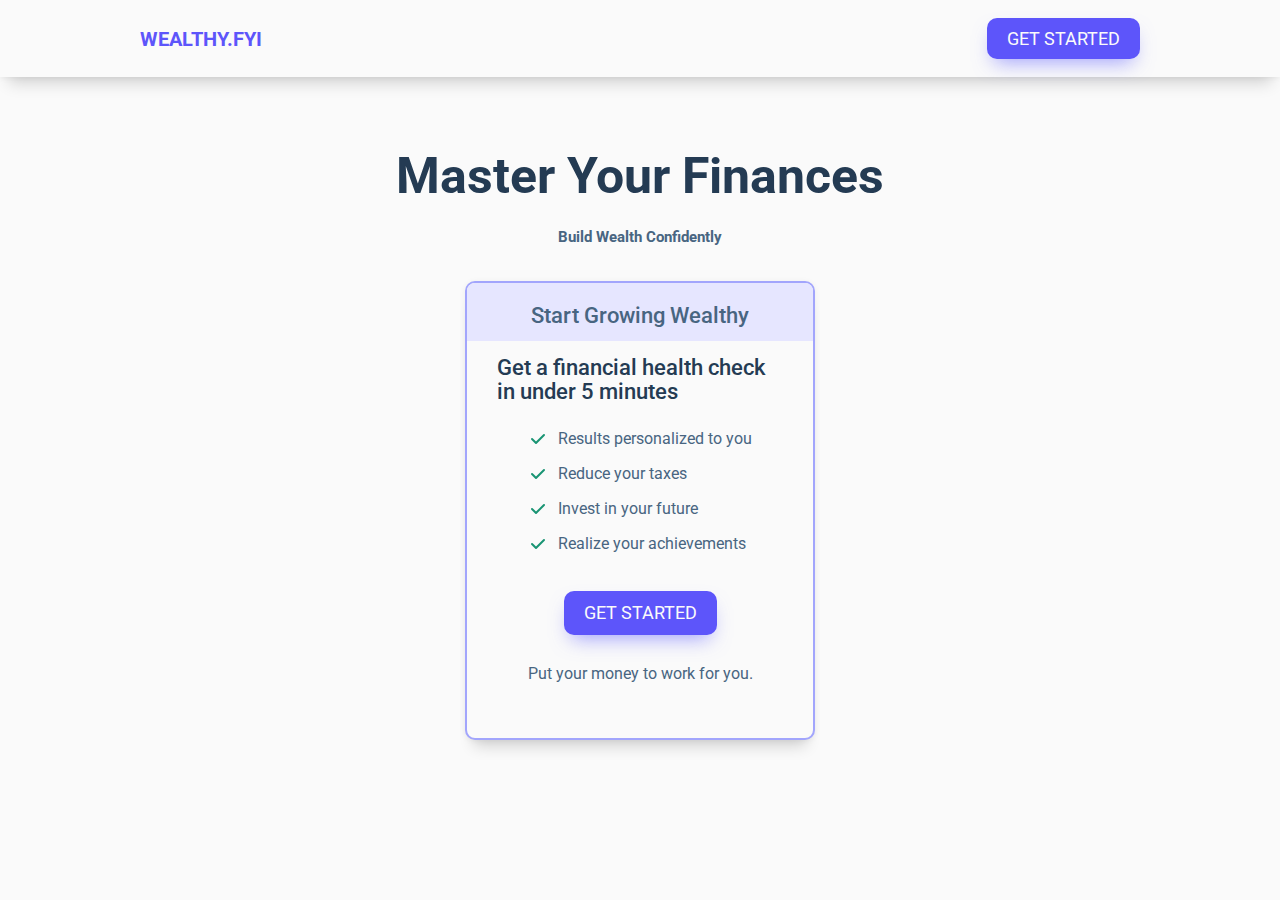
<file: index.html>
<!DOCTYPE html>
<html lang="en">

<head>
  <!-- Global site tag (gtag.js) - Google Analytics -->
  <script async src="https://www.googletagmanager.com/gtag/js?id=G-YDCWB94S9J"></script>
  <script>
    window.dataLayer = window.dataLayer || [];
    function gtag() { dataLayer.push(arguments); }
    gtag('js', new Date());

    gtag('config', 'G-YDCWB94S9J');
  </script>
  <meta charset="UTF-8">
  <meta name="viewport" content="width=device-width, initial-scale=1.0">
  <title>Wealthy.fyi | Become wealthy</title>
  <link rel="preconnect" href="https://fonts.gstatic.com">
  <link href="https://fonts.googleapis.com/css2?family=Roboto:wght@400;500;700&display=swap" rel="stylesheet">
  <link rel="stylesheet" href="css/index.css">
</head>

<body>
  <div class="container">

    <header class="header">
      <div class="header__content">
        <a href="index.html" class="title">Wealthy.fyi</a>
        <a href="financialcheckup.html" class="button header__cta">Get started</a>
      </div>
    </header> <!-- /header -->

    <article class="content">

      <div class="hero">
        <h1 class="hero__title">Master Your Finances</h1>
        <h2 class="hero__subheading">Build Wealth Confidently</h2>
      </div>

<!--       <p class="intro intro--1">Whether you're early in your career or a career veteran, we can help you feel more
        confident
        in your financial decisions.</p>
      <p class="intro intro--2">Answer some easy questions about your personal finance journey and
        receive personalized recommendations on how to improve - absolutely free.</p>
 -->
      <div class="card-container">
        <section class="card" card-type="call-to-action">

          <header class="card__header">
            <h1 class="card__title" card-type="call-to-action">Start growing wealthy</h1>
          </header>

          <div class="card__text" >
            <h2 class="card__subtitle" card-type="call-to-action">Get a financial health check in under 5 minutes</h2>
            <ul class="card__text-list">
              <li>
                <svg class="check-icon" xmlns="http://www.w3.org/2000/svg" viewBox="0 0 20 20" fill="currentColor">
                  <path fill-rule="evenodd" d="M16.707 5.293a1 1 0 010 1.414l-8 8a1 1 0 01-1.414 0l-4-4a1 1 0 011.414-1.414L8 12.586l7.293-7.293a1 1 0 011.414 0z" clip-rule="evenodd" />
                </svg>
                Results personalized to you</li>
              <li>
                <svg class="check-icon" xmlns="http://www.w3.org/2000/svg" viewBox="0 0 20 20" fill="currentColor">
                  <path fill-rule="evenodd" d="M16.707 5.293a1 1 0 010 1.414l-8 8a1 1 0 01-1.414 0l-4-4a1 1 0 011.414-1.414L8 12.586l7.293-7.293a1 1 0 011.414 0z" clip-rule="evenodd" />
                </svg>
                Reduce your taxes</li>
              <li>
                <svg class="check-icon" xmlns="http://www.w3.org/2000/svg" viewBox="0 0 20 20" fill="currentColor">
                  <path fill-rule="evenodd" d="M16.707 5.293a1 1 0 010 1.414l-8 8a1 1 0 01-1.414 0l-4-4a1 1 0 011.414-1.414L8 12.586l7.293-7.293a1 1 0 011.414 0z" clip-rule="evenodd" />
                </svg>
                Invest in your future</li>
              <li>
                <svg class="check-icon" xmlns="http://www.w3.org/2000/svg" viewBox="0 0 20 20" fill="currentColor">
                  <path fill-rule="evenodd" d="M16.707 5.293a1 1 0 010 1.414l-8 8a1 1 0 01-1.414 0l-4-4a1 1 0 011.414-1.414L8 12.586l7.293-7.293a1 1 0 011.414 0z" clip-rule="evenodd" />
                </svg>
                Realize your achievements</li>
            </ul>
            <div class="card__cta">
              <a href="financialcheckup.html" class="button ">Get started</a>
              <p class="card__cta--subheading">Put your money to work for you.</p>
            </div>
          </div>

        </section>
      </div>

      <section class="faqs" hidden>
        <header class="text-header">
          <h2>Frequently asked questions</h2>
        </header>
        <div class="faq">
          <h3 class="faq__question">Can anyone be wealthy?</h3>
          <p class="faq__answer">Lorem ipsum dolor sit amet, consectetur adipisicing elit. Illo quaerat labore totam. Soluta in ab nihil illum omnis, beatae ratione architecto debitis ex suscipit magnam, laborum exercitationem sequi molestiae fugiat.</p>
        </div>
        <div class="faq">
          <h3 class="faq__question">Can anyone be wealthy?</h3>
          <p class="faq__answer">Lorem ipsum dolor sit amet, consectetur adipisicing elit. Illo quaerat labore totam. Soluta in ab nihil illum omnis, beatae ratione architecto debitis ex suscipit magnam, laborum exercitationem sequi molestiae fugiat.</p>
        </div>
        <div class="faq">
          <h3 class="faq__question">Can anyone be wealthy?</h3>
          <p class="faq__answer">Lorem ipsum dolor sit amet, consectetur adipisicing elit. Illo quaerat labore totam. Soluta in ab nihil illum omnis, beatae ratione architecto debitis ex suscipit magnam, laborum exercitationem sequi molestiae fugiat.</p>
        </div>
      </section>
    </article> <!-- main content margin -->
  </div>

</body>

</html>
</file>
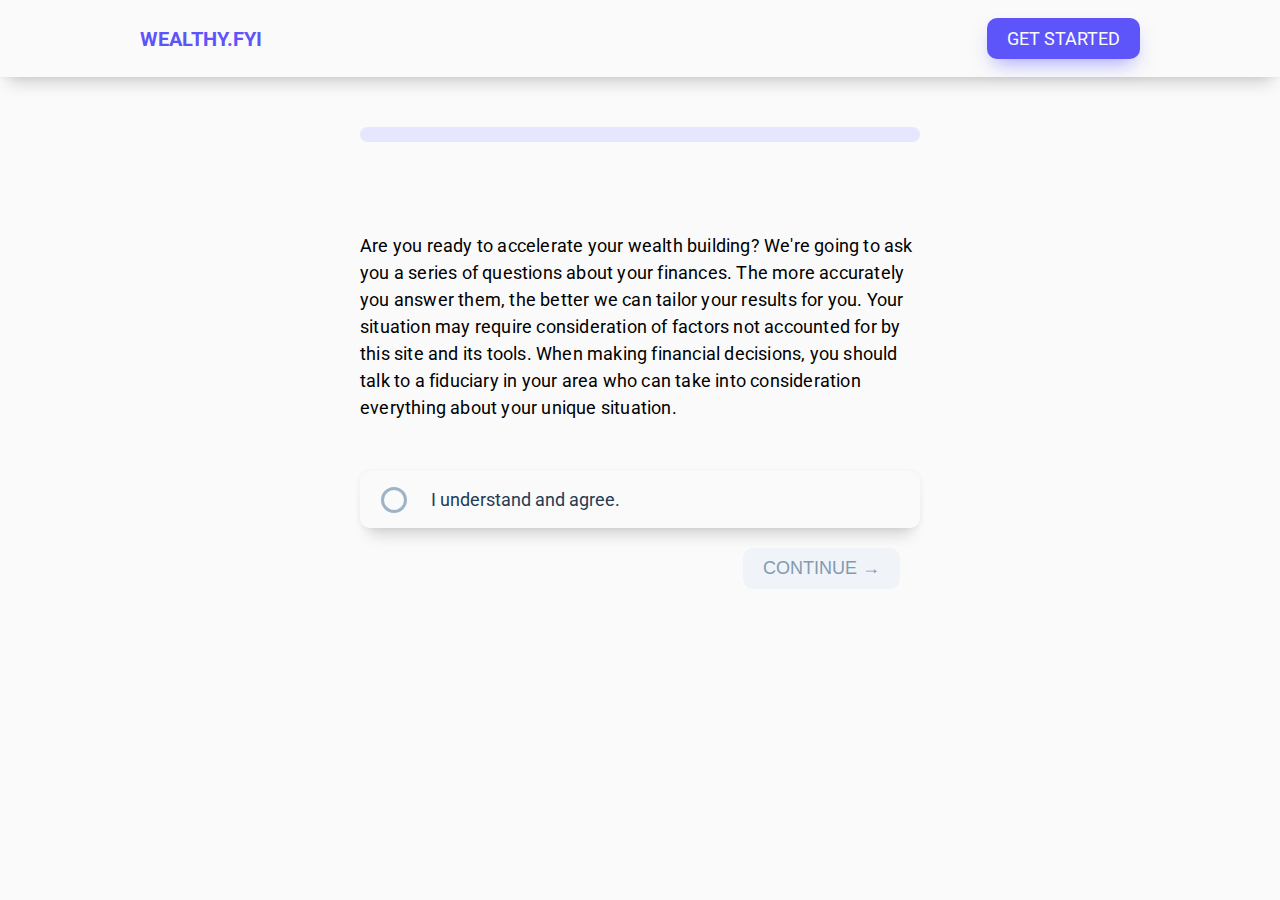
<file: financialcheckup.html>
<!DOCTYPE html>
<html lang="en">

<head>
	<!-- Global site tag (gtag.js) - Google Analytics -->
	<script async src="https://www.googletagmanager.com/gtag/js?id=G-YDCWB94S9J"></script>
	<script>
	window.dataLayer = window.dataLayer || [];
	function gtag() { dataLayer.push(arguments); }
	gtag('js', new Date());

	gtag('config', 'G-YDCWB94S9J');
	</script>
	<meta charset="UTF-8">
	<link rel="preconnect" href="https://fonts.gstatic.com">
	<link href="https://fonts.googleapis.com/css2?family=Roboto:wght@400;500;700&display=swap" rel="stylesheet">
	<meta name="viewport" content="width=device-width, initial-scale=1.0">
	<title>Wealthy.fyi | Financial Health Analyzer</title>
	<link rel="stylesheet" href="css/survey.css">
</head>

<body>
	<div class="container">
		<header class="header">
      <div class="header__content">
        <a href="index.html" class="title">Wealthy.fyi</a>
        <a href="financialcheckup.html" class="button header__cta">Get started</a>
      </div>
    </header> <!-- /header -->
		<progress-bar progress='0%'></progress-bar>
		<form action="#" class="form" id="checkup__form--container">
		</form>
	</div>
	<script src="js/financial-health-analyzer.js"></script>
	<script src="js/components/progressbar.js"></script>
</body>

</html>
</file>
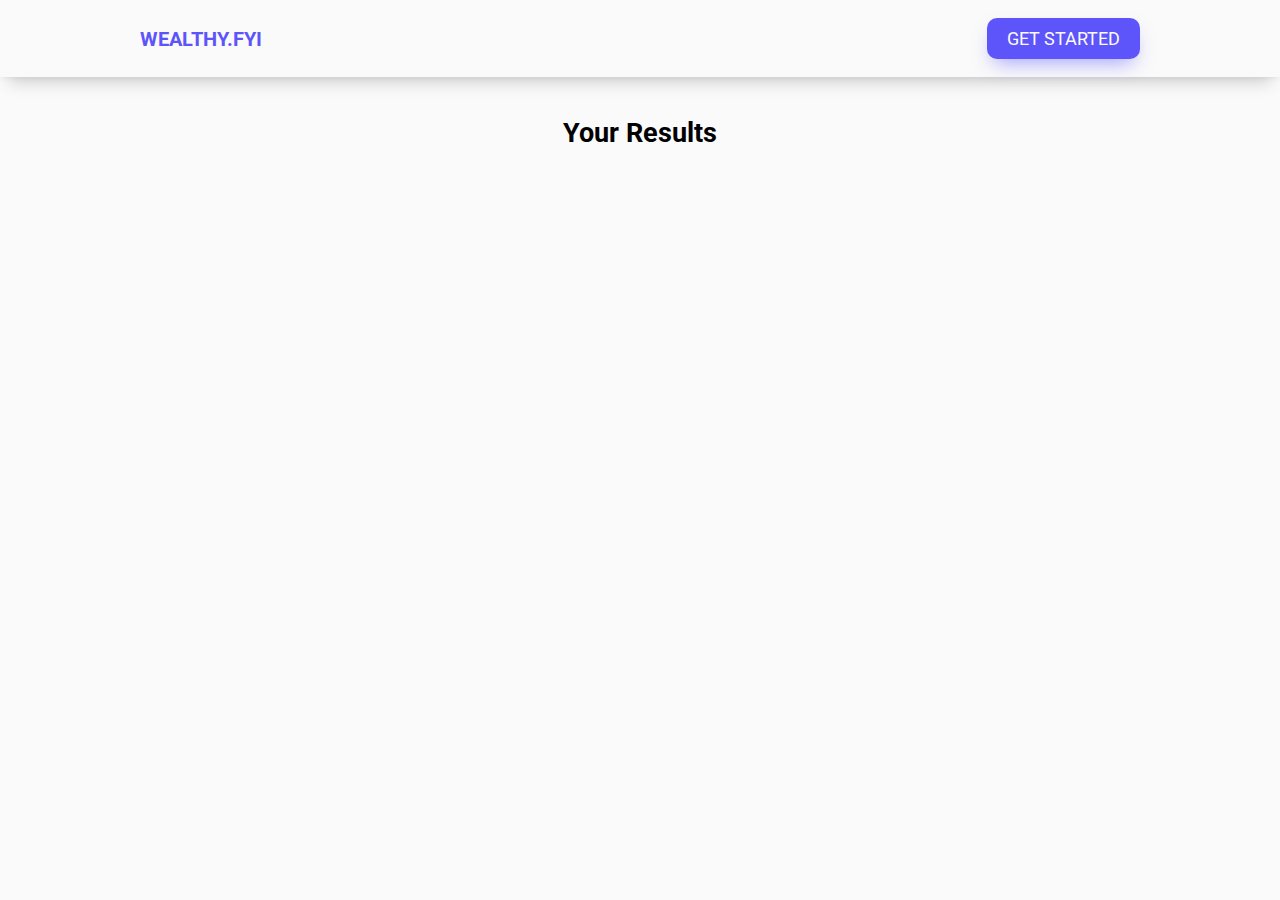
<file: results.html>
<!DOCTYPE html>
<html lang="en">

<head>
    <!-- Global site tag (gtag.js) - Google Analytics -->
    <script async src="https://www.googletagmanager.com/gtag/js?id=G-YDCWB94S9J"></script>
    <script>
        window.dataLayer = window.dataLayer || [];
        function gtag() { dataLayer.push(arguments); }
        gtag('js', new Date());

        gtag('config', 'G-YDCWB94S9J');
    </script>
    <meta charset="UTF-8">
    <meta name="viewport" content="width=device-width, initial-scale=1.0">
    <link rel="preconnect" href="https://fonts.gstatic.com">
    <link href="https://fonts.googleapis.com/css2?family=Roboto:wght@400;500;700&display=swap" rel="stylesheet">
    <link rel="stylesheet" href="css/results.css">
    <title>Results</title>
</head>

<body>
    <div class="container">
        <header class="header">
            <div class="header__content">
                <a href="index.html" class="title">Wealthy.fyi</a>
                <a href="financialcheckup.html" class="button header__cta">Get started</a>
            </div>
        </header> <!-- /header -->
        <div class=page>
            <h1 class="results-title">
                Your Results
            </h1>
            <div class="results-content" id="results">
            </div>
        </div>
        <footer>
            <!--
                    <a href="https://www.wealthy.fyi/"><img src="images/logo" alt="Wealthy.fyi logo"></a>
                -->
        </footer>
    </div>
    <script src="js/results.js"></script>
</body>

</html>
</file>
<file: css/index.css>
:root{--color__primary--50: #E6E6FF;--color__primary--100: #C4C6FF;--color__primary--200: #A2A5FC;--color__primary--300: #8888FC;--color__primary--400: #7069FA;--color__primary--500: #5D55FA;--color__primary--600: #4D3DF7;--color__primary--700: #3525E6;--color__primary--800: #1D0EBE;--color__primary--900: #0C008C;--color__primary: #5D55FA;--color__primary--light: #A2A5FC;--color__primary--dark: #1D0EBE;--color__secondary--50: #EFFCF6;--color__secondary--100: #C6F7E2;--color__secondary--200: #8EEDC7;--color__secondary--300: #65D6AD;--color__secondary--400: #3EBD93;--color__secondary--500: #27AB83;--color__secondary--600: #199473;--color__secondary--700: #147D64;--color__secondary--800: #0C6B58;--color__secondary--900: #014D40;--color__secondary: #27AB83;--color__secondary--light: #8EEDC7;--color__secondary--dark: #0C6B58;--color__gray--50: #F0F4F8;--color__gray--100: #D9E2EC;--color__gray--200: #BCCCDC;--color__gray--300: #9FB3C8;--color__gray--400: #829AB1;--color__gray--500: #627D98;--color__gray--600: #486581;--color__gray--700: #334E68;--color__gray--800: #243B53;--color__white: #FAFAFA;--color__black: #102A43}*{padding:0;margin:0;box-sizing:border-box}html{font-size:62.5%}@media only screen and (max-width: 75em){html{font-size:56.25%}}@media only screen and (max-width: 56.25em){html{font-size:50%}}@media only screen and (min-width: 112.5em){html{font-size:75%}}body{font-family:"Roboto",sans-serif;background:#243b53}.button{background:#fafafa;box-shadow:rgba(0,0,0,.06) 0 .1rem .6rem 0,rgba(0,0,0,.16) 0 1.5rem 1.5rem -0.9rem;border-radius:10px;border:1px solid rgba(136,136,252,0);transition:box-shadow .2s,border .2s;color:#243b53;text-decoration:none;color:#fafafa;display:inline-block;padding:1rem 2rem;margin:7px 0;font-size:1.8rem;text-transform:uppercase;border-radius:10px;background:#5d55fa;box-shadow:rgba(136,136,252,.8) 0px 10px 20px -7px;transition:all .2s ease-in;border:none}.button:link,.button:visited{color:#243b53;text-decoration:none;color:#fafafa}.button:focus{outline:none}.button:disabled{border:none;box-shadow:none;background:#f0f4f8;color:#829ab1}.card{display:flex;flex-direction:column;align-items:flex-start;background:#fafafa;box-shadow:rgba(0,0,0,.06) 0 .1rem .6rem 0,rgba(0,0,0,.16) 0 1.5rem 1.5rem -0.9rem;border-radius:10px;border:1px solid rgba(136,136,252,0);transition:box-shadow .2s,border .2s;color:#243b53;text-decoration:none;margin:2.5rem 0 3.5rem;flex:1 1;width:100%;padding-top:2rem}.card[card-type=warn]{border-left:5px solid #ffeb3b;border-top-left-radius:5px;border-bottom-left-radius:5px}.card[card-type=check]{border-left:5px solid #27ab83;border-top-left-radius:5px;border-bottom-left-radius:5px}.card[card-type=call-to-action]{color:#243b53;text-decoration:none;border:2px solid #a2a5fc;overflow:hidden;max-width:35rem;padding-top:0}.card[card-type=call-to-action] .card__text{display:flex;flex-direction:column;align-items:center}.card[card-type=call-to-action] .card__header{align-self:stretch;padding:2rem 0 1.3rem 0;background-color:#e6e6ff}.card__header{display:flex;flex-flow:row nowrap;align-items:center}.card__header-text-container{display:flex;flex-direction:column;margin-left:1rem}.card__title{font-weight:400;color:#486581;font-size:2rem}.card__title[card-type=call-to-action]{color:#486581;font-weight:500;font-size:2.2rem;text-transform:capitalize;margin:0 auto}.card__subtitle{color:#102a43;font-weight:500;font-size:2rem}.card__subtitle[card-type=call-to-action]{color:#243b53;font-weight:500;font-size:2.2rem}.card__icon{width:48px;height:48px;margin-left:2.2rem}.card__image{height:140px;width:140px;background:#fafafa;box-shadow:rgba(0,0,0,.06) 0 .1rem .6rem 0,rgba(0,0,0,.16) 0 1.5rem 1.5rem -0.9rem;border-radius:10px;border:1px solid rgba(136,136,252,0);transition:box-shadow .2s,border .2s;position:relative;align-self:center}.card__text{font-weight:400;font-size:1.6rem;margin:1.5rem 3rem 2.2rem;color:#486581;line-height:2.4rem}.card__text-list{list-style:none}.card__text-list li{margin:1.5rem 0 0 0}.card__cta{font-weight:400;font-size:1.6rem;color:#486581;text-align:center;margin:3rem auto 3rem auto;display:flexbox;flex-direction:row;align-self:center}.card__cta--subheading{margin-top:2rem}.hero{margin:1rem auto}.hero__title{margin:6rem 0 2.3rem 0;font-size:5rem;text-align:center;color:#243b53;text-decoration:none}@media only screen and (max-width: 37.5em){.hero__title{font-size:3.1rem;margin:6rem 0 2rem 0}}.hero__subheading{color:#243b53;text-decoration:none;color:#486581;text-align:center}@media only screen and (max-width: 37.5em){.hero__subheading{font-size:1.8rem;font-weight:500}}.hero__text-container{display:flex;flex-direction:column}.hero__text{color:#243b53;text-decoration:none;font-size:2.2rem;margin:10px 0;text-align:left}@media only screen and (max-width: 37.5em){.hero__text{font-size:2.2rem}}.hero__cta{margin:1rem auto}.quote{background:#fafafa;box-shadow:rgba(0,0,0,.06) 0 .1rem .6rem 0,rgba(0,0,0,.16) 0 1.5rem 1.5rem -0.9rem;border-radius:10px;border:1px solid rgba(136,136,252,0);transition:box-shadow .2s,border .2s;display:grid;grid-template:1fr 1fr/1fr 10fr 1fr;padding:20px}.quote__left-icon{font-size:30px;grid-column:1/2;grid-row:1/2}.quote__right-icon{font-size:30px;grid-column:3/4;grid-row:2/3;align-self:end}.quote__content{align-self:center;font-size:2.4rem;grid-row:1/3}.header{width:100vw;background:#fafafa;box-shadow:rgba(0,0,0,.06) 0 .1rem .6rem 0,rgba(0,0,0,.16) 0 1.5rem 1.5rem -0.9rem;border-radius:10px;border:1px solid rgba(136,136,252,0);transition:box-shadow .2s,border .2s;border-radius:0;font-size:1.8rem;justify-content:space-between;text-transform:uppercase;display:flex;align-items:center;padding:1rem 2rem;margin:0 1rem;position:sticky;top:0;z-index:2}.header__content{width:100%;max-width:1000px;margin:0 auto;display:flex;justify-content:space-between;align-items:center}.title{color:#5d55fa;font-size:2rem;font-weight:700;text-decoration:none}body{background:#fafafa}.container{display:flex;flex-direction:column;align-items:center;max-width:1000px;margin:0 auto}.content{color:#243b53;text-decoration:none;margin:0 7%;display:flex;flex-direction:column;align-items:center}.card-container{display:flex;flex-direction:row wrap;justify-content:space-between}@media only screen and (max-width: 37.5em){.card-container{flex-direction:column}}li{display:flex;align-items:center;line-height:2rem}li:first-of-type{margin-top:2.5rem}.check-icon{width:20px;margin:0 1rem 0 0;color:#199473}.faqs{margin:6rem 0 4rem 0;max-width:100ch}.faqs h2{font-size:2.2rem;font-weight:700;color:#486581}.faq{margin:4rem 0}.faq__question{font-size:1.8rem;font-weight:700;margin-bottom:1rem;color:#627d98}.faq__answer{font-size:1.6rem;line-height:2.4rem;color:#627d98}
</file>
<file: css/survey.css>
:root{--color__primary--50: #E6E6FF;--color__primary--100: #C4C6FF;--color__primary--200: #A2A5FC;--color__primary--300: #8888FC;--color__primary--400: #7069FA;--color__primary--500: #5D55FA;--color__primary--600: #4D3DF7;--color__primary--700: #3525E6;--color__primary--800: #1D0EBE;--color__primary--900: #0C008C;--color__primary: #5D55FA;--color__primary--light: #A2A5FC;--color__primary--dark: #1D0EBE;--color__secondary--50: #EFFCF6;--color__secondary--100: #C6F7E2;--color__secondary--200: #8EEDC7;--color__secondary--300: #65D6AD;--color__secondary--400: #3EBD93;--color__secondary--500: #27AB83;--color__secondary--600: #199473;--color__secondary--700: #147D64;--color__secondary--800: #0C6B58;--color__secondary--900: #014D40;--color__secondary: #27AB83;--color__secondary--light: #8EEDC7;--color__secondary--dark: #0C6B58;--color__gray--50: #F0F4F8;--color__gray--100: #D9E2EC;--color__gray--200: #BCCCDC;--color__gray--300: #9FB3C8;--color__gray--400: #829AB1;--color__gray--500: #627D98;--color__gray--600: #486581;--color__gray--700: #334E68;--color__gray--800: #243B53;--color__white: #FAFAFA;--color__black: #102A43}*{padding:0;margin:0;box-sizing:border-box}html{font-size:62.5%}@media only screen and (max-width: 75em){html{font-size:56.25%}}@media only screen and (max-width: 56.25em){html{font-size:50%}}@media only screen and (min-width: 112.5em){html{font-size:75%}}body{font-family:"Roboto",sans-serif;background:#243b53}.button{background:#fafafa;box-shadow:rgba(0,0,0,.06) 0 .1rem .6rem 0,rgba(0,0,0,.16) 0 1.5rem 1.5rem -0.9rem;border-radius:10px;border:1px solid rgba(136,136,252,0);transition:box-shadow .2s,border .2s;color:#243b53;text-decoration:none;color:#fafafa;display:inline-block;padding:1rem 2rem;margin:7px 0;font-size:1.8rem;text-transform:uppercase;border-radius:10px;background:#5d55fa;box-shadow:rgba(136,136,252,.8) 0px 10px 20px -7px;transition:all .2s ease-in;border:none}.button:link,.button:visited{color:#243b53;text-decoration:none;color:#fafafa}.button:focus{outline:none}.button:disabled{border:none;box-shadow:none;background:#f0f4f8;color:#829ab1}.form{display:flex;flex-direction:column}.form__header{font-size:2.5rem;letter-spacing:.02rem;margin:6rem 0 3rem}.form__radio-group{border:none}.form__radio-input{display:none}.form__radio-label{background:#fafafa;box-shadow:rgba(0,0,0,.06) 0 .1rem .6rem 0,rgba(0,0,0,.16) 0 1.5rem 1.5rem -0.9rem;border-radius:10px;border:1px solid rgba(136,136,252,0);transition:box-shadow .2s,border .2s;color:#243b53;text-decoration:none;position:relative;margin-top:2rem;display:block;padding:1.7rem;padding-left:7rem;text-align:left;font-size:1.8rem;border-radius:10px;transition:all .3s}.form__radio-label:focus{outline:none}.form__radio-label::before{content:"";height:20px;width:20px;border-radius:50%;position:absolute;position:absolute;top:50%;transform:translate(0, -50%);left:20px;border:3px solid #9fb3c8;transition:border .2s}.form__radio-label::after{position:absolute;top:50%;transform:translate(0, -50%);content:"";border-radius:50%;position:absolute;background:#9fb3c8;opacity:0;transition:opacity .2s;height:14px;width:14px;left:26px}.form__radio-input:checked+.form__radio-label{box-shadow:rgba(93,85,250,.12) 0 .1rem .5rem 0,rgba(93,85,250,.24) 0 1rem 1rem -0.45rem;border:1px solid #a2a5fc;background-color:#e6e6ff;color:#3b329a;border-radius:10px}.form__radio-input:checked+.form__radio-label::before{border:3px solid #5d55fa}.form__radio-input:checked+.form__radio-label::after{opacity:1;background:#5d55fa}.form__text,.form__number{position:relative}.form__text-input,.form__number-input{background:#fafafa;box-shadow:rgba(0,0,0,.06) 0 .1rem .6rem 0,rgba(0,0,0,.16) 0 1.5rem 1.5rem -0.9rem;border-radius:10px;border:1px solid rgba(136,136,252,0);transition:box-shadow .2s,border .2s;color:#243b53;text-decoration:none;outline:none;display:block;width:100%;margin-top:1rem;padding:1rem;padding-top:2rem;padding-left:2rem;text-align:left;font-size:1.8rem;border-radius:10px}.form__text-input::placeholder,.form__number-input::placeholder{color:#243b53;text-decoration:none;opacity:0}.form__text-input:focus,.form__number-input:focus{box-shadow:rgba(93,85,250,.12) 0 .1rem .5rem 0,rgba(93,85,250,.24) 0 1rem 1rem -0.45rem;border:1px solid #a2a5fc;background-color:#e6e6ff;color:#3b329a}.form__text-input:focus::placeholder,.form__number-input:focus::placeholder{color:#3b329a;opacity:.75;transition:opacity .2s ease .1s}.form__text-input:focus+.form__text-label,.form__text-input:focus+.form__number-label,.form__text-input:not(:placeholder-shown)+.form__text-label,.form__text-input:not(:placeholder-shown)+.form__number-label,.form__number-input:focus+.form__text-label,.form__number-input:focus+.form__number-label,.form__number-input:not(:placeholder-shown)+.form__text-label,.form__number-input:not(:placeholder-shown)+.form__number-label{transform:translateY(-1.6rem);font-size:1.4rem;opacity:.8}.form__text-label,.form__number-label{color:#243b53;text-decoration:none;position:absolute;transition:color 200ms cubic-bezier(0, 0, 0.2, 1) 0ms,transform 200ms cubic-bezier(0, 0, 0.2, 1) 0ms;top:45%;left:2rem;transform-origin:top left;padding:0;font-size:1.8rem;pointer-events:none}.form__checkbox-input{display:none}.form__checkbox-label{background:#fafafa;box-shadow:rgba(0,0,0,.06) 0 .1rem .6rem 0,rgba(0,0,0,.16) 0 1.5rem 1.5rem -0.9rem;border-radius:10px;border:1px solid rgba(136,136,252,0);transition:box-shadow .2s,border .2s;color:#243b53;text-decoration:none;margin-top:2rem;position:relative;display:block;padding:1.7rem;padding-left:7rem;text-align:left;font-size:1.8rem;border-radius:10px;width:100%;transition:all .3s}.form__checkbox-label::before{content:"";height:20px;width:20px;border-radius:3px;position:absolute;position:absolute;top:50%;transform:translate(0, -50%);left:20px;border:3px solid #9fb3c8;transition:border .2s}.form__checkbox-label::after{position:absolute;top:50%;transform:translate(0, -50%);content:"";height:14px;width:14px;border-radius:2px;position:absolute;left:26px;background:#9fb3c8;opacity:0;transition:opacity .2s}.form__checkbox-input:active+.form__checkbox-label{box-shadow:rgba(93,85,250,.12) 0 .1rem .5rem 0,rgba(93,85,250,.24) 0 1rem 1rem -0.45rem;border:1px solid #a2a5fc;background-color:#e6e6ff}.form__checkbox-input:checked+.form__checkbox-label{box-shadow:rgba(93,85,250,.12) 0 .1rem .5rem 0,rgba(93,85,250,.24) 0 1rem 1rem -0.45rem;border:1px solid #a2a5fc;background-color:#e6e6ff;color:#3b329a}.form__checkbox-input:checked+.form__checkbox-label::before{border:3px solid #5d55fa}.form__checkbox-input:checked+.form__checkbox-label::after{opacity:1;background:#5d55fa}.card{display:flex;flex-direction:column;align-items:flex-start;background:#fafafa;box-shadow:rgba(0,0,0,.06) 0 .1rem .6rem 0,rgba(0,0,0,.16) 0 1.5rem 1.5rem -0.9rem;border-radius:10px;border:1px solid rgba(136,136,252,0);transition:box-shadow .2s,border .2s;color:#243b53;text-decoration:none;margin:2.5rem 0 3.5rem;flex:1 1;width:100%;padding-top:2rem}.card[card-type=warn]{border-left:5px solid #ffeb3b;border-top-left-radius:5px;border-bottom-left-radius:5px}.card[card-type=check]{border-left:5px solid #27ab83;border-top-left-radius:5px;border-bottom-left-radius:5px}.card[card-type=call-to-action]{color:#243b53;text-decoration:none;border:2px solid #a2a5fc;overflow:hidden;max-width:35rem;padding-top:0}.card[card-type=call-to-action] .card__text{display:flex;flex-direction:column;align-items:center}.card[card-type=call-to-action] .card__header{align-self:stretch;padding:2rem 0 1.3rem 0;background-color:#e6e6ff}.card__header{display:flex;flex-flow:row nowrap;align-items:center}.card__header-text-container{display:flex;flex-direction:column;margin-left:1rem}.card__title{font-weight:400;color:#486581;font-size:2rem}.card__title[card-type=call-to-action]{color:#486581;font-weight:500;font-size:2.2rem;text-transform:capitalize;margin:0 auto}.card__subtitle{color:#102a43;font-weight:500;font-size:2rem}.card__subtitle[card-type=call-to-action]{color:#243b53;font-weight:500;font-size:2.2rem}.card__icon{width:48px;height:48px;margin-left:2.2rem}.card__image{height:140px;width:140px;background:#fafafa;box-shadow:rgba(0,0,0,.06) 0 .1rem .6rem 0,rgba(0,0,0,.16) 0 1.5rem 1.5rem -0.9rem;border-radius:10px;border:1px solid rgba(136,136,252,0);transition:box-shadow .2s,border .2s;position:relative;align-self:center}.card__text{font-weight:400;font-size:1.6rem;margin:1.5rem 3rem 2.2rem;color:#486581;line-height:2.4rem}.card__text-list{list-style:none}.card__text-list li{margin:1.5rem 0 0 0}.card__cta{font-weight:400;font-size:1.6rem;color:#486581;text-align:center;margin:3rem auto 3rem auto;display:flexbox;flex-direction:row;align-self:center}.card__cta--subheading{margin-top:2rem}.hero{margin:1rem auto}.hero__title{margin:6rem 0 2.3rem 0;font-size:5rem;text-align:center;color:#243b53;text-decoration:none}@media only screen and (max-width: 37.5em){.hero__title{font-size:3.1rem;margin:6rem 0 2rem 0}}.hero__subheading{color:#243b53;text-decoration:none;color:#486581;text-align:center}@media only screen and (max-width: 37.5em){.hero__subheading{font-size:1.8rem;font-weight:500}}.hero__text-container{display:flex;flex-direction:column}.hero__text{color:#243b53;text-decoration:none;font-size:2.2rem;margin:10px 0;text-align:left}@media only screen and (max-width: 37.5em){.hero__text{font-size:2.2rem}}.hero__cta{margin:1rem auto}.quote{background:#fafafa;box-shadow:rgba(0,0,0,.06) 0 .1rem .6rem 0,rgba(0,0,0,.16) 0 1.5rem 1.5rem -0.9rem;border-radius:10px;border:1px solid rgba(136,136,252,0);transition:box-shadow .2s,border .2s;display:grid;grid-template:1fr 1fr/1fr 10fr 1fr;padding:20px}.quote__left-icon{font-size:30px;grid-column:1/2;grid-row:1/2}.quote__right-icon{font-size:30px;grid-column:3/4;grid-row:2/3;align-self:end}.quote__content{align-self:center;font-size:2.4rem;grid-row:1/3}.header{width:100vw;background:#fafafa;box-shadow:rgba(0,0,0,.06) 0 .1rem .6rem 0,rgba(0,0,0,.16) 0 1.5rem 1.5rem -0.9rem;border-radius:10px;border:1px solid rgba(136,136,252,0);transition:box-shadow .2s,border .2s;border-radius:0;font-size:1.8rem;justify-content:space-between;text-transform:uppercase;display:flex;align-items:center;padding:1rem 2rem;margin:0 1rem;position:sticky;top:0;z-index:2}.header__content{width:100%;max-width:1000px;margin:0 auto;display:flex;justify-content:space-between;align-items:center}.title{color:#5d55fa;font-size:2rem;font-weight:700;text-decoration:none}body{background:#fafafa}.container{display:flex;flex-direction:column;align-items:center;max-width:1000px;margin:0 auto;backdrop-filter:none;-webkit-backdrop-filter:none;height:100vh}progress-bar{display:flex;margin:5rem auto 1rem;padding:0 2rem;height:1.5rem;width:90%;max-width:60rem}#checkup__form--container{width:90%;max-width:60rem;min-width:25rem;margin:0 auto;padding:2rem}
</file>
<file: css/results.css>
:root{--color__primary--50: #E6E6FF;--color__primary--100: #C4C6FF;--color__primary--200: #A2A5FC;--color__primary--300: #8888FC;--color__primary--400: #7069FA;--color__primary--500: #5D55FA;--color__primary--600: #4D3DF7;--color__primary--700: #3525E6;--color__primary--800: #1D0EBE;--color__primary--900: #0C008C;--color__primary: #5D55FA;--color__primary--light: #A2A5FC;--color__primary--dark: #1D0EBE;--color__secondary--50: #EFFCF6;--color__secondary--100: #C6F7E2;--color__secondary--200: #8EEDC7;--color__secondary--300: #65D6AD;--color__secondary--400: #3EBD93;--color__secondary--500: #27AB83;--color__secondary--600: #199473;--color__secondary--700: #147D64;--color__secondary--800: #0C6B58;--color__secondary--900: #014D40;--color__secondary: #27AB83;--color__secondary--light: #8EEDC7;--color__secondary--dark: #0C6B58;--color__gray--50: #F0F4F8;--color__gray--100: #D9E2EC;--color__gray--200: #BCCCDC;--color__gray--300: #9FB3C8;--color__gray--400: #829AB1;--color__gray--500: #627D98;--color__gray--600: #486581;--color__gray--700: #334E68;--color__gray--800: #243B53;--color__white: #FAFAFA;--color__black: #102A43}*{padding:0;margin:0;box-sizing:border-box}html{font-size:62.5%}@media only screen and (max-width: 75em){html{font-size:56.25%}}@media only screen and (max-width: 56.25em){html{font-size:50%}}@media only screen and (min-width: 112.5em){html{font-size:75%}}body{font-family:"Roboto",sans-serif;background:#243b53}.button{background:#fafafa;box-shadow:rgba(0,0,0,.06) 0 .1rem .6rem 0,rgba(0,0,0,.16) 0 1.5rem 1.5rem -0.9rem;border-radius:10px;border:1px solid rgba(136,136,252,0);transition:box-shadow .2s,border .2s;color:#243b53;text-decoration:none;color:#fafafa;display:inline-block;padding:1rem 2rem;margin:7px 0;font-size:1.8rem;text-transform:uppercase;border-radius:10px;background:#5d55fa;box-shadow:rgba(136,136,252,.8) 0px 10px 20px -7px;transition:all .2s ease-in;border:none}.button:link,.button:visited{color:#243b53;text-decoration:none;color:#fafafa}.button:focus{outline:none}.button:disabled{border:none;box-shadow:none;background:#f0f4f8;color:#829ab1}.card{display:flex;flex-direction:column;align-items:flex-start;background:#fafafa;box-shadow:rgba(0,0,0,.06) 0 .1rem .6rem 0,rgba(0,0,0,.16) 0 1.5rem 1.5rem -0.9rem;border-radius:10px;border:1px solid rgba(136,136,252,0);transition:box-shadow .2s,border .2s;color:#243b53;text-decoration:none;margin:2.5rem 0 3.5rem;flex:1 1;width:100%;padding-top:2rem}.card[card-type=warn]{border-left:5px solid #ffeb3b;border-top-left-radius:5px;border-bottom-left-radius:5px}.card[card-type=check]{border-left:5px solid #27ab83;border-top-left-radius:5px;border-bottom-left-radius:5px}.card[card-type=call-to-action]{color:#243b53;text-decoration:none;border:2px solid #a2a5fc;overflow:hidden;max-width:35rem;padding-top:0}.card[card-type=call-to-action] .card__text{display:flex;flex-direction:column;align-items:center}.card[card-type=call-to-action] .card__header{align-self:stretch;padding:2rem 0 1.3rem 0;background-color:#e6e6ff}.card__header{display:flex;flex-flow:row nowrap;align-items:center}.card__header-text-container{display:flex;flex-direction:column;margin-left:1rem}.card__title{font-weight:400;color:#486581;font-size:2rem}.card__title[card-type=call-to-action]{color:#486581;font-weight:500;font-size:2.2rem;text-transform:capitalize;margin:0 auto}.card__subtitle{color:#102a43;font-weight:500;font-size:2rem}.card__subtitle[card-type=call-to-action]{color:#243b53;font-weight:500;font-size:2.2rem}.card__icon{width:48px;height:48px;margin-left:2.2rem}.card__image{height:140px;width:140px;background:#fafafa;box-shadow:rgba(0,0,0,.06) 0 .1rem .6rem 0,rgba(0,0,0,.16) 0 1.5rem 1.5rem -0.9rem;border-radius:10px;border:1px solid rgba(136,136,252,0);transition:box-shadow .2s,border .2s;position:relative;align-self:center}.card__text{font-weight:400;font-size:1.6rem;margin:1.5rem 3rem 2.2rem;color:#486581;line-height:2.4rem}.card__text-list{list-style:none}.card__text-list li{margin:1.5rem 0 0 0}.card__cta{font-weight:400;font-size:1.6rem;color:#486581;text-align:center;margin:3rem auto 3rem auto;display:flexbox;flex-direction:row;align-self:center}.card__cta--subheading{margin-top:2rem}.hero{margin:1rem auto}.hero__title{margin:6rem 0 2.3rem 0;font-size:5rem;text-align:center;color:#243b53;text-decoration:none}@media only screen and (max-width: 37.5em){.hero__title{font-size:3.1rem;margin:6rem 0 2rem 0}}.hero__subheading{color:#243b53;text-decoration:none;color:#486581;text-align:center}@media only screen and (max-width: 37.5em){.hero__subheading{font-size:1.8rem;font-weight:500}}.hero__text-container{display:flex;flex-direction:column}.hero__text{color:#243b53;text-decoration:none;font-size:2.2rem;margin:10px 0;text-align:left}@media only screen and (max-width: 37.5em){.hero__text{font-size:2.2rem}}.hero__cta{margin:1rem auto}.quote{background:#fafafa;box-shadow:rgba(0,0,0,.06) 0 .1rem .6rem 0,rgba(0,0,0,.16) 0 1.5rem 1.5rem -0.9rem;border-radius:10px;border:1px solid rgba(136,136,252,0);transition:box-shadow .2s,border .2s;display:grid;grid-template:1fr 1fr/1fr 10fr 1fr;padding:20px}.quote__left-icon{font-size:30px;grid-column:1/2;grid-row:1/2}.quote__right-icon{font-size:30px;grid-column:3/4;grid-row:2/3;align-self:end}.quote__content{align-self:center;font-size:2.4rem;grid-row:1/3}.header{width:100vw;background:#fafafa;box-shadow:rgba(0,0,0,.06) 0 .1rem .6rem 0,rgba(0,0,0,.16) 0 1.5rem 1.5rem -0.9rem;border-radius:10px;border:1px solid rgba(136,136,252,0);transition:box-shadow .2s,border .2s;border-radius:0;font-size:1.8rem;justify-content:space-between;text-transform:uppercase;display:flex;align-items:center;padding:1rem 2rem;margin:0 1rem;position:sticky;top:0;z-index:2}.header__content{width:100%;max-width:1000px;margin:0 auto;display:flex;justify-content:space-between;align-items:center}.title{color:#5d55fa;font-size:2rem;font-weight:700;text-decoration:none}body{background:#fafafa}.results-title{margin:4rem 1.5rem -1.5rem;font-size:2.7rem;text-align:center}.container{display:flex;flex-direction:column;align-items:center;max-width:1000px;margin:0 auto;min-height:100vh}.content{margin:0 10%}.card-container{display:flex;flex-flow:row wrap;justify-content:space-between}footer{margin-top:auto;padding:15px}.page{width:90%;margin-left:0 auto}h2{font-size:2rem;margin-top:5.5rem}
</file>
